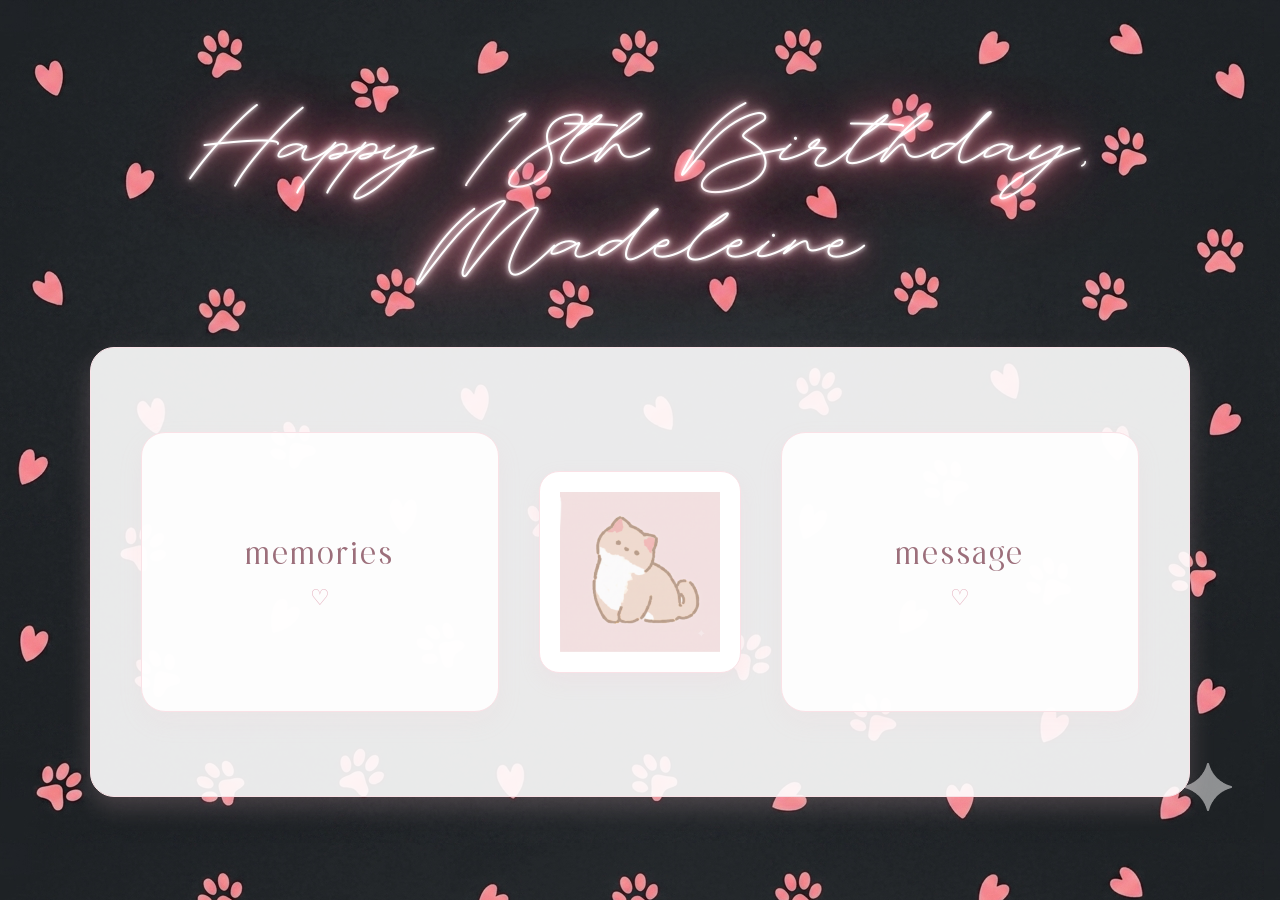
<file: index.html>
<!DOCTYPE html>
<html lang="en">
<head>
    <meta charset="UTF-8">
    <meta name="viewport" content="width=device-width, initial-scale=1.0">
    <title>Happy Birthday Madeleine</title>
    <link rel="icon" type="image/png" href="favicon.png">
    <link rel="stylesheet" href="style.css?v=8">
</head>
<body>

    <div class="homepage-wrapper">
        
        <header class="birthday-header">
            <h1 class="neon-glow">Happy 18th Birthday, Madeleine</h1>
        </header>

        <main class="lace-container-large">
            
            <a href="memories.html" class="nav-card">
                <div class="card-content">
                    <h2>memories</h2>
                    <div class="heart-icon">♡</div>
                </div>
            </a>

            <div class="qr-wrapper">
                <a href="https://music.apple.com/us/playlist/happy-birthday-madeleine/pl.u-9N9Ledysx5gYXzX" target="_blank" rel="noopener noreferrer" style="display: flex; justify-content: center; align-items: center; text-decoration: none;">
                    <img src="playlist image.png" alt="Happy Birthday Madeleine Playlist" class="qr-image">
                </a>
            </div>

            <a href="message.html" class="nav-card">
                <div class="card-content">
                    <h2>message</h2>
                    <div class="heart-icon">♡</div>
                </div>
            </a>

        </main>

    </div>

</body>
</html>
</file>
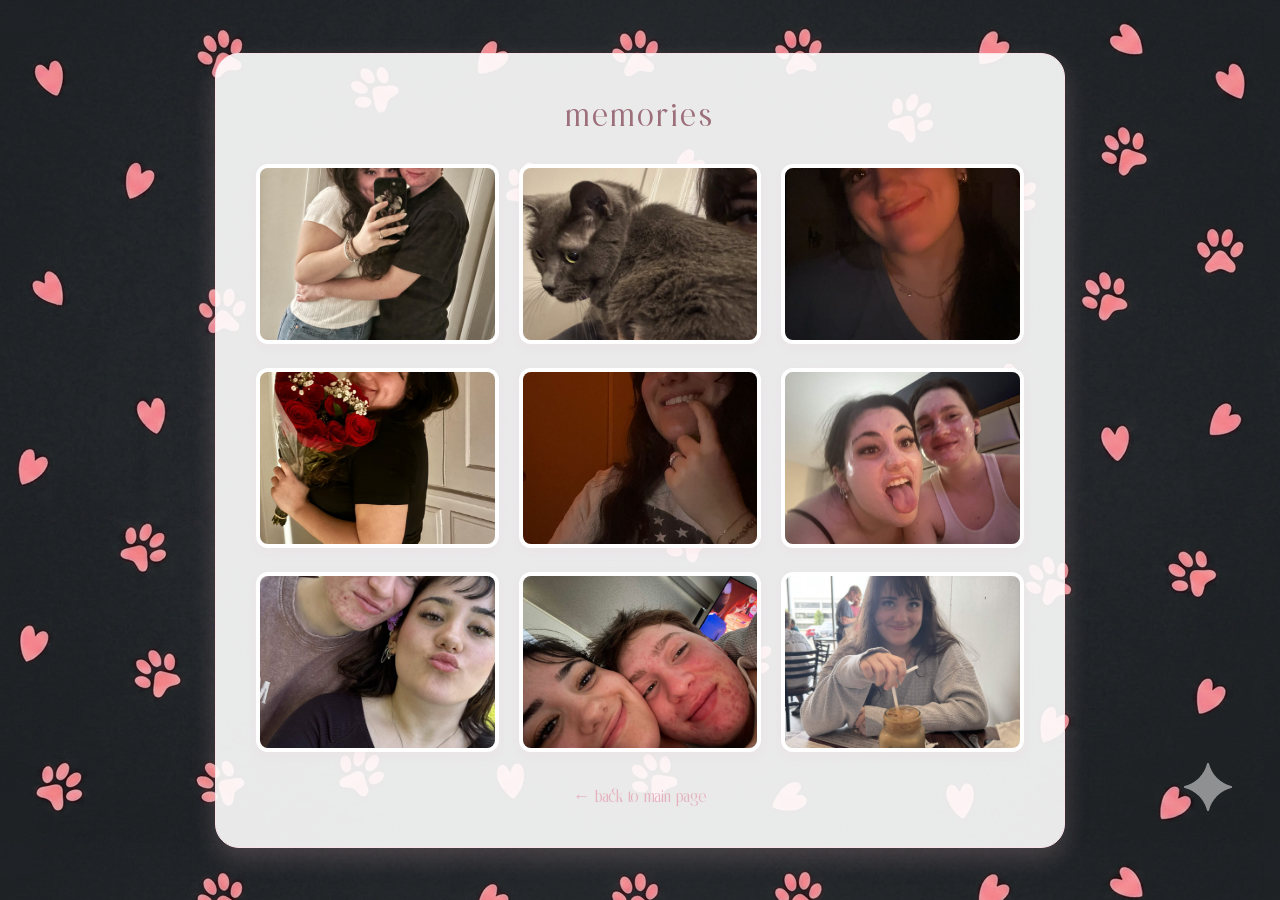
<file: memories.html>
<!DOCTYPE html>
<html lang="en">
<head>
    <meta charset="UTF-8">
    <meta name="viewport" content="width=device-width, initial-scale=1.0">
    <link rel="icon" type="image/png" href="favicon.png">
    <title>Memories - Madeleine's 18th</title>
    <link rel="stylesheet" href="style.css?v=8">
</head>
<body>

    <div class="page-wrapper">
        <div class="content-box">
            <h1 class="subpage-title">memories</h1>
            
            <div class="photo-grid">
                
                <div class="lightbox-item">
                    <input type="checkbox" id="img1" class="lightbox-toggle">
                    <label for="img1" class="photo-click-area">
                        <img src="1.png" alt="Memory 1" class="memory-photo">
                    </label>
                    <div class="overlay-view">
                        <label for="img1" class="overlay-close-trigger">
                            <img src="1.png" alt="Memory 1 Zoomed" class="zoomed-photo">
                        </label>
                    </div>
                </div>

                <div class="lightbox-item">
                    <input type="checkbox" id="img2" class="lightbox-toggle">
                    <label for="img2" class="photo-click-area">
                        <img src="2.png" alt="Memory 2" class="memory-photo">
                    </label>
                    <div class="overlay-view">
                        <label for="img2" class="overlay-close-trigger">
                            <img src="2.png" alt="Memory 2 Zoomed" class="zoomed-photo">
                        </label>
                    </div>
                </div>

                <div class="lightbox-item">
                    <input type="checkbox" id="img3" class="lightbox-toggle">
                    <label for="img3" class="photo-click-area">
                        <img src="3.png" alt="Memory 3" class="memory-photo">
                    </label>
                    <div class="overlay-view">
                        <label for="img3" class="overlay-close-trigger">
                            <img src="3.png" alt="Memory 3 Zoomed" class="zoomed-photo">
                        </label>
                    </div>
                </div>

                <div class="lightbox-item">
                    <input type="checkbox" id="img4" class="lightbox-toggle">
                    <label for="img4" class="photo-click-area">
                        <img src="4.png" alt="Memory 4" class="memory-photo">
                    </label>
                    <div class="overlay-view">
                        <label for="img4" class="overlay-close-trigger">
                            <img src="4.png" alt="Memory 4 Zoomed" class="zoomed-photo">
                        </label>
                    </div>
                </div>

                <div class="lightbox-item">
                    <input type="checkbox" id="img5" class="lightbox-toggle">
                    <label for="img5" class="photo-click-area">
                        <img src="5.png" alt="Memory 5" class="memory-photo">
                    </label>
                    <div class="overlay-view">
                        <label for="img5" class="overlay-close-trigger">
                            <img src="5.png" alt="Memory 5 Zoomed" class="zoomed-photo">
                        </label>
                    </div>
                </div>

                <div class="lightbox-item">
                    <input type="checkbox" id="img6" class="lightbox-toggle">
                    <label for="img6" class="photo-click-area">
                        <img src="6.png" alt="Memory 6" class="memory-photo">
                    </label>
                    <div class="overlay-view">
                        <label for="img6" class="overlay-close-trigger">
                            <img src="6.png" alt="Memory 6 Zoomed" class="zoomed-photo">
                        </label>
                    </div>
                </div>

                <div class="lightbox-item">
                    <input type="checkbox" id="img7" class="lightbox-toggle">
                    <label for="img7" class="photo-click-area">
                        <img src="7.png" alt="Memory 7" class="memory-photo">
                    </label>
                    <div class="overlay-view">
                        <label for="img7" class="overlay-close-trigger">
                            <img src="7.png" alt="Memory 7 Zoomed" class="zoomed-photo">
                        </label>
                    </div>
                </div>

                <div class="lightbox-item">
                    <input type="checkbox" id="img8" class="lightbox-toggle">
                    <label for="img8" class="photo-click-area">
                        <img src="8.png" alt="Memory 8" class="memory-photo">
                    </label>
                    <div class="overlay-view">
                        <label for="img8" class="overlay-close-trigger">
                            <img src="8.png" alt="Memory 8 Zoomed" class="zoomed-photo">
                        </label>
                    </div>
                </div>

                <div class="lightbox-item">
                    <input type="checkbox" id="img9" class="lightbox-toggle">
                    <label for="img9" class="photo-click-area">
                        <img src="9.png" alt="Memory 9" class="memory-photo">
                    </label>
                    <div class="overlay-view">
                        <label for="img9" class="overlay-close-trigger">
                            <img src="9.png" alt="Memory 9 Zoomed" class="zoomed-photo">
                        </label>
                    </div>
                </div>

            </div>

            <a href="index.html" class="back-button">← back to main page</a>
        </div>
    </div>

</body>
</html>
</file>
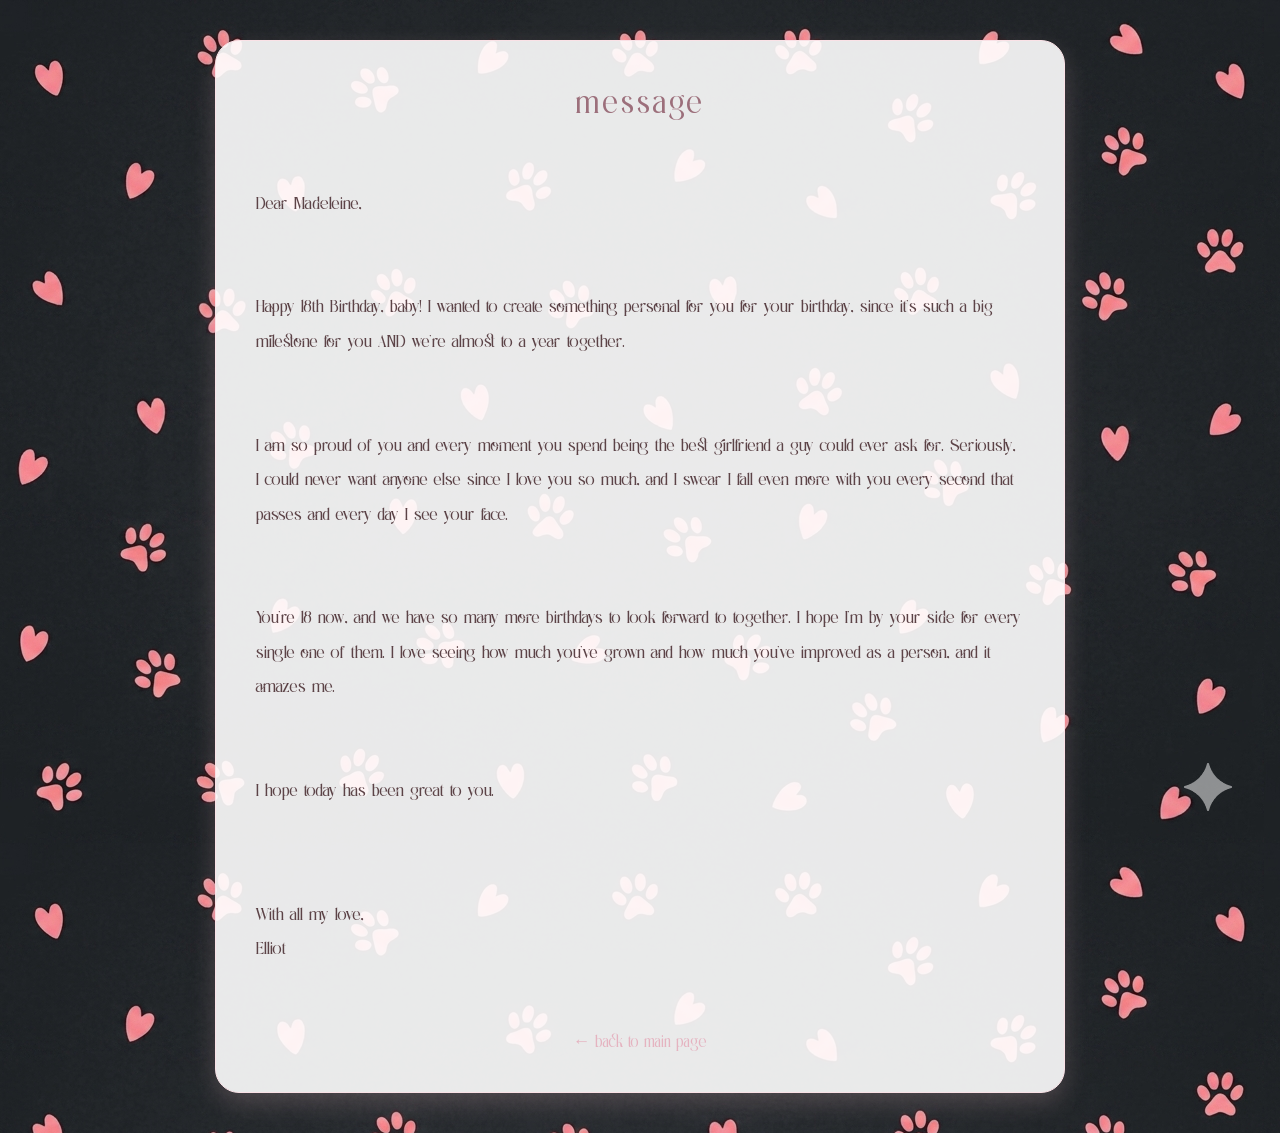
<file: message.html>
<!DOCTYPE html>
<html lang="en">
<head>
    <meta charset="UTF-8">
    <meta name="viewport" content="width=device-width, initial-scale=1.0">
    <link rel="icon" type="image/png" href="favicon.png">
    <title>Message - Madeleine's 18th</title>
    <link rel="stylesheet" href="style.css?v=8">
</head>
<body>

    <div class="page-wrapper">
        <div class="content-box letter-animate">
            <h1 class="subpage-title">message</h1>
            
            <div class="letter-text">
                <p>Dear Madeleine,</p>

                <p>Happy 18th Birthday, baby! I wanted to create something personal for you for your birthday, since it's such a big milestone for you AND we're almost to a year together.</p>

                <p>I am so proud of you and every moment you spend being the best girlfriend a guy could ever ask for. Seriously, I could never want anyone else since I love you so much, and I swear I fall even more with you every second that passes and every day I see your face.</p>

                <p>You're 18 now, and we have so many more birthdays to look forward to together. I hope I'm by your side for every single one of them. I love seeing how much you've grown and how much you've improved as a person, and it amazes me.</p>

                <p>I hope today has been great to you.</p>

                <p style="margin-top: 20px;">With all my love,<br>Elliot</p>
            </div>

            <a href="index.html" class="back-button">← back to main page</a>
        </div>
    </div>

</body>
</html>
</file>
<file: style.css>
/* Load Custom Fonts Locally */
@font-face {
    font-family: 'BulgaryRose-Regular';
    src: url('BulgaryRose-Regular.otf') format('opentype');
    font-weight: normal;
    font-style: normal;
}

@font-face {
    font-family: 'Eternalo';
    src: url('Eternalo.ttf') format('truetype');
    font-weight: normal;
    font-style: normal;
}

/* Reset and Base Styles */
* {
    margin: 0;
    padding: 0;
    box-sizing: border-box;
}

body {
    background-image: url('bg.png');
    background-repeat: repeat;
    background-position: top left;
    background-color: #fff0f3; /* Soft pastel pink backup if image takes a second to load */
    display: flex;
    justify-content: center;
    align-items: center;
    min-height: 100vh;
    padding: 40px 20px;
    overflow-x: hidden;
}

.homepage-wrapper, .page-wrapper {
    width: 100%;
    max-width: 1100px;
    display: flex;
    flex-direction: column;
    align-items: center;
    gap: 50px;
}

/* Neon Glow Typography */
.birthday-header h1.neon-glow {
    font-family: 'BulgaryRose-Regular', sans-serif;
    font-size: 5.5rem;
    color: #fff;
    text-align: center;
    font-weight: 400;
    line-height: 1.1;
    letter-spacing: 1px;
    text-shadow: 
        0 0 4px #fff,
        0 0 10px #ffccd5,
        0 0 20px #ff99aa,
        0 0 40px #ff6680,
        0 0 70px #ff3355;
}

/* Clean White Container Box (Updated from Lace to match Subpages with Fade-In Animation) */
.lace-container-large {
    background: rgba(255, 255, 255, 0.9);
    border: 1px solid #fae1e6;
    border-radius: 24px;
    width: 100%;
    min-height: 450px;
    padding: 60px 50px;
    display: flex;
    justify-content: space-between;
    align-items: center;
    gap: 40px;
    box-shadow: 0 10px 25px rgba(244, 196, 205, 0.2);
    opacity: 0;
    animation: openLetter 1.2s cubic-bezier(0.165, 0.84, 0.44, 1) forwards;
}

/* Navigation Cards */
.nav-card {
    flex: 1;
    background: rgba(255, 255, 255, 0.9); 
    border: 1px solid #fae1e6;
    border-radius: 24px;
    height: 280px;
    text-decoration: none;
    display: flex;
    justify-content: center;
    align-items: center;
    box-shadow: 0 10px 25px rgba(244, 196, 205, 0.1);
    transition: all 0.4s cubic-bezier(0.165, 0.84, 0.44, 1);
}

.nav-card:hover {
    transform: translateY(-8px);
    background: #ffffff;
    box-shadow: 0 15px 35px rgba(244, 196, 205, 0.4);
    border-color: #f7cbd5;
}

.card-content {
    text-align: center;
    display: flex;
    flex-direction: column;
    gap: 12px;
}

.card-content h2, .subpage-title {
    font-family: 'Eternalo', sans-serif;
    font-size: 2.2rem;
    color: #9c6f7b;
    letter-spacing: 3px;
    font-weight: 400;
    text-transform: lowercase;
}

.heart-icon {
    font-size: 1.4rem;
    color: #e5b3c0;
    transition: transform 0.3s ease;
}

.nav-card:hover .heart-icon {
    transform: scale(1.25);
}

/* Playlist Image Wrapper & Dynamic Hover Effect */
.qr-wrapper {
    display: flex;
    justify-content: center;
    align-items: center;
    padding: 20px;
    background: #ffffff;
    border-radius: 20px;
    box-shadow: 0 8px 20px rgba(244, 196, 205, 0.15);
    border: 1px solid #fae1e6;
    transition: transform 0.3s cubic-bezier(0.165, 0.84, 0.44, 1), box-shadow 0.3s ease;
}

.qr-wrapper:hover {
    transform: scale(1.05); /* Softly magnifies the Playlist layout */
    box-shadow: 0 0 25px rgba(255, 105, 180, 0.5); /* Soft romantic pink neon aesthetic */
}

.qr-image {
    width: 160px;
    height: 160px;
    object-fit: contain;
}

/* Sub-Page Content Layouts (Clean and stable for the photo grid) */
.content-box {
    background: rgba(255, 255, 255, 0.9);
    border: 1px solid #fae1e6;
    border-radius: 24px;
    padding: 40px;
    width: 100%;
    max-width: 850px;
    box-shadow: 0 10px 25px rgba(244, 196, 205, 0.2);
    text-align: center;
}

/* New specific class for pages that SHOULD fade in like a letter */
.letter-animate {
    opacity: 0;
    animation: openLetter 1.2s cubic-bezier(0.165, 0.84, 0.44, 1) forwards;
}

.subpage-title {
    margin-bottom: 30px;
    text-align: center;
}

.letter-text {
    font-family: 'Eternalo', sans-serif;
    font-size: 1.2rem;
    color: #5c4347;
    line-height: 1.8;
    text-align: left;
    white-space: pre-line;
}

/* Memories Photo Grid */
.photo-grid {
    display: grid;
    grid-template-columns: repeat(auto-fit, minmax(180px, 1fr));
    gap: 20px;
    margin-top: 20px;
}

.lightbox-item {
    width: 100%;
    position: relative;
}

.photo-click-area {
    cursor: zoom-in;
    display: block;
    width: 100%;
    height: 100%;
}

.memory-photo {
    width: 100%;
    height: 180px;
    object-fit: cover;
    border-radius: 12px;
    border: 4px solid #fff;
    box-shadow: 0 4px 10px rgba(244, 196, 205, 0.15);
    transition: transform 0.3s cubic-bezier(0.165, 0.84, 0.44, 1);
}

.memory-photo:hover {
    transform: scale(1.03);
}

/* --- Click to Enlarge (Lightbox) --- */
.lightbox-toggle {
    display: none;
}

.overlay-view {
    position: fixed !important;
    top: 0 !important;
    left: 0 !important;
    width: 100vw !important;
    height: 100vh !important;
    background: rgba(255, 240, 243, 0.95);
    backdrop-filter: blur(5px);
    -webkit-backdrop-filter: blur(5px);
    z-index: 99999;
    display: none;
    justify-content: center;
    align-items: center;
}

.overlay-close-trigger {
    display: flex;
    justify-content: center;
    align-items: center;
    width: 100%;
    height: 100%;
    cursor: zoom-out;
}

.lightbox-toggle:checked ~ .overlay-view {
    display: flex !important;
    animation: fadeIn 0.2s ease-out;
}

.zoomed-photo {
    max-width: 90vw;
    max-height: 85vh;
    width: auto;
    height: auto;
    object-fit: contain;
    border: 6px solid #fff;
    box-shadow: 0 15px 40px rgba(244, 196, 205, 0.4);
}

/* Back Button Styles */
.back-button {
    display: inline-block;
    margin-top: 30px;
    font-family: 'Eternalo', sans-serif;
    color: #e5b3c0;
    text-decoration: none;
    font-size: 1.1rem;
    transition: color 0.3s ease;
}

.back-button:hover {
    color: #9c6f7b;
}

/* Animations */
@keyframes fadeIn {
    from { opacity: 0; transform: scale(0.98); }
    to { opacity: 1; transform: scale(1); }
}

@keyframes openLetter {
    from {
        opacity: 0;
        transform: translateY(30px);
    }
    to {
        opacity: 1;
        transform: translateY(0);
    }
}

/* Clean Responsive Scaling */
@media (max-width: 850px) {
    .lace-container-large {
        flex-direction: column;
        padding: 40px 30px;
        min-height: auto;
    }
    
    .nav-card {
        width: 100%;
        height: 180px;
    }
    
    .birthday-header h1.neon-glow {
        font-size: 3.5rem;
    }
}
</file>
